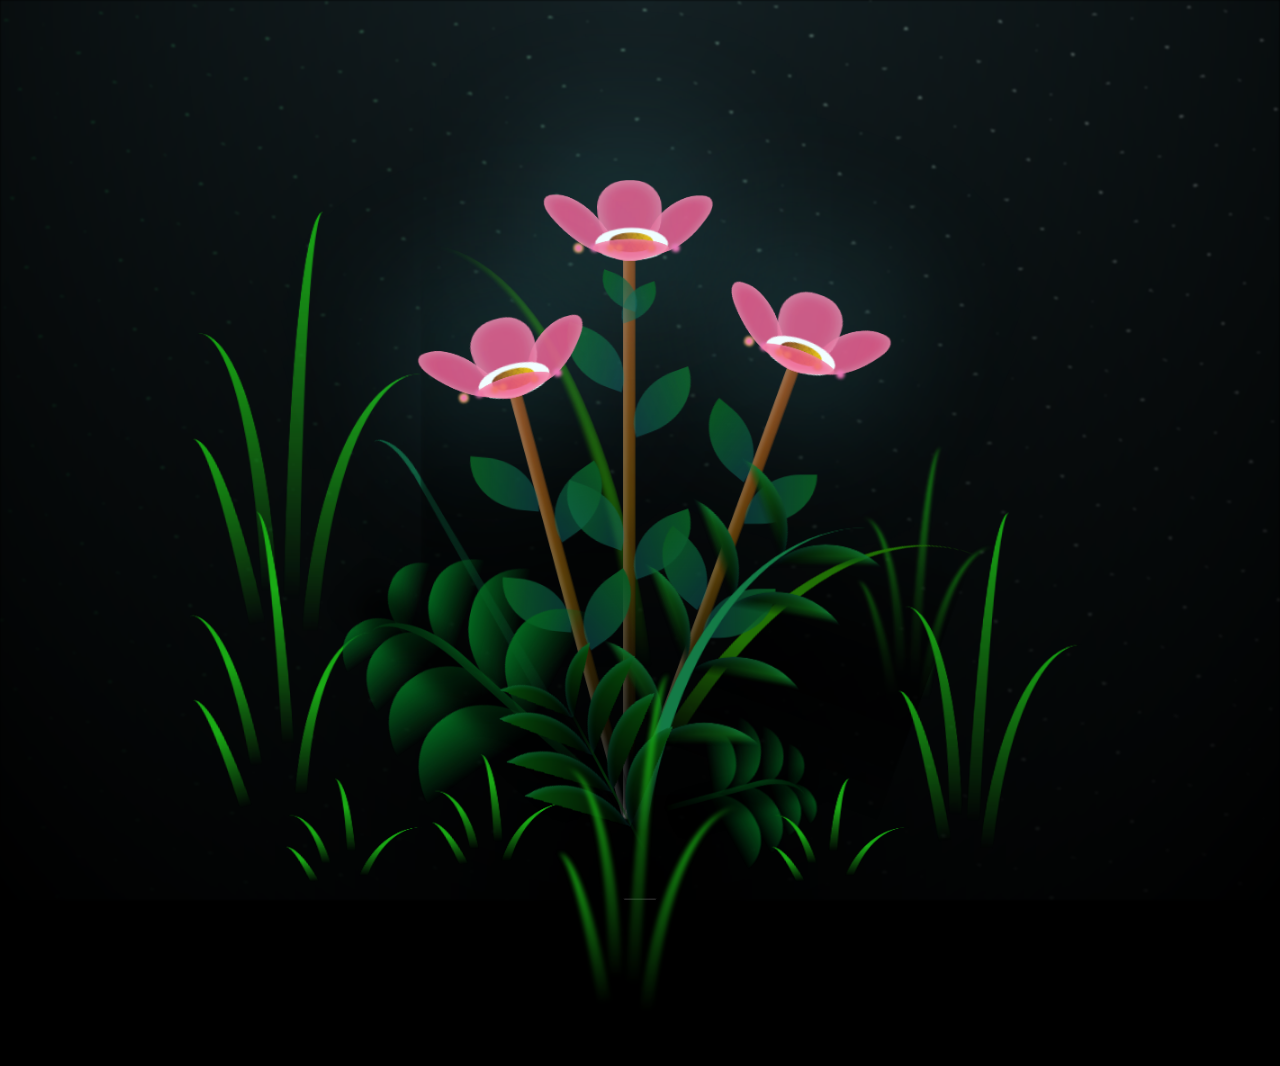
<file: index.html>
<!DOCTYPE html>
<html lang="en">
<head>
    <meta charset="UTF-8">
    <meta http-equiv="X-UA-Compatible" content="IE=edge">
    <meta name="viewport" content="width=device-width, initial-scale=1.0">
    <link rel="stylesheet" href="main.css">
    <link rel="icon" href="img/flowers.png" type="image/x-icon">
    <title>flowers</title>
</head>
<body class="container">
    <div class="night"></div>
    <div class="flowers">
      <div class="flower flower--1">
        <div class="flower__leafs flower__leafs--1">
          <div class="flower__leaf flower__leaf--1"></div>
          <div class="flower__leaf flower__leaf--2"></div>
          <div class="flower__leaf flower__leaf--3"></div>
          <div class="flower__leaf flower__leaf--4"></div>
          <div class="flower__white-circle"></div>
  
          <div class="flower__light flower__light--1"></div>
          <div class="flower__light flower__light--2"></div>
          <div class="flower__light flower__light--3"></div>
          <div class="flower__light flower__light--4"></div>
          <div class="flower__light flower__light--5"></div>
          <div class="flower__light flower__light--6"></div>
          <div class="flower__light flower__light--7"></div>
          <div class="flower__light flower__light--8"></div>
  
        </div>
        <div class="flower__line">
          <div class="flower__line__leaf flower__line__leaf--1"></div>
          <div class="flower__line__leaf flower__line__leaf--2"></div>
          <div class="flower__line__leaf flower__line__leaf--3"></div>
          <div class="flower__line__leaf flower__line__leaf--4"></div>
          <div class="flower__line__leaf flower__line__leaf--5"></div>
          <div class="flower__line__leaf flower__line__leaf--6"></div>
        </div>
      </div>
  
      <div class="flower flower--2">
        <div class="flower__leafs flower__leafs--2">
          <div class="flower__leaf flower__leaf--1"></div>
          <div class="flower__leaf flower__leaf--2"></div>
          <div class="flower__leaf flower__leaf--3"></div>
          <div class="flower__leaf flower__leaf--4"></div>
          <div class="flower__white-circle"></div>
  
          <div class="flower__light flower__light--1"></div>
          <div class="flower__light flower__light--2"></div>
          <div class="flower__light flower__light--3"></div>
          <div class="flower__light flower__light--4"></div>
          <div class="flower__light flower__light--5"></div>
          <div class="flower__light flower__light--6"></div>
          <div class="flower__light flower__light--7"></div>
          <div class="flower__light flower__light--8"></div>
  
        </div>
        <div class="flower__line">
          <div class="flower__line__leaf flower__line__leaf--1"></div>
          <div class="flower__line__leaf flower__line__leaf--2"></div>
          <div class="flower__line__leaf flower__line__leaf--3"></div>
          <div class="flower__line__leaf flower__line__leaf--4"></div>
        </div>
      </div>
  
      <div class="flower flower--3">
        <div class="flower__leafs flower__leafs--3">
          <div class="flower__leaf flower__leaf--1"></div>
          <div class="flower__leaf flower__leaf--2"></div>
          <div class="flower__leaf flower__leaf--3"></div>
          <div class="flower__leaf flower__leaf--4"></div>
          <div class="flower__white-circle"></div>
  
          <div class="flower__light flower__light--1"></div>
          <div class="flower__light flower__light--2"></div>
          <div class="flower__light flower__light--3"></div>
          <div class="flower__light flower__light--4"></div>
          <div class="flower__light flower__light--5"></div>
          <div class="flower__light flower__light--6"></div>
          <div class="flower__light flower__light--7"></div>
          <div class="flower__light flower__light--8"></div>
  
        </div>
        <div class="flower__line">
          <div class="flower__line__leaf flower__line__leaf--1"></div>
          <div class="flower__line__leaf flower__line__leaf--2"></div>
          <div class="flower__line__leaf flower__line__leaf--3"></div>
          <div class="flower__line__leaf flower__line__leaf--4"></div>
        </div>
      </div>
  
      <div class="grow-ans" style="--d:1.2s">
        <div class="flower__g-long">
          <div class="flower__g-long__top"></div>
          <div class="flower__g-long__bottom"></div>
        </div>
      </div>
  
      <div class="growing-grass">
        <div class="flower__grass flower__grass--1">
          <div class="flower__grass--top"></div>
          <div class="flower__grass--bottom"></div>
          <div class="flower__grass__leaf flower__grass__leaf--1"></div>
          <div class="flower__grass__leaf flower__grass__leaf--2"></div>
          <div class="flower__grass__leaf flower__grass__leaf--3"></div>
          <div class="flower__grass__leaf flower__grass__leaf--4"></div>
          <div class="flower__grass__leaf flower__grass__leaf--5"></div>
          <div class="flower__grass__leaf flower__grass__leaf--6"></div>
          <div class="flower__grass__leaf flower__grass__leaf--7"></div>
          <div class="flower__grass__leaf flower__grass__leaf--8"></div>
          <div class="flower__grass__overlay"></div>
        </div>
      </div>
  
      <div class="growing-grass">
        <div class="flower__grass flower__grass--2">
          <div class="flower__grass--top"></div>
          <div class="flower__grass--bottom"></div>
          <div class="flower__grass__leaf flower__grass__leaf--1"></div>
          <div class="flower__grass__leaf flower__grass__leaf--2"></div>
          <div class="flower__grass__leaf flower__grass__leaf--3"></div>
          <div class="flower__grass__leaf flower__grass__leaf--4"></div>
          <div class="flower__grass__leaf flower__grass__leaf--5"></div>
          <div class="flower__grass__leaf flower__grass__leaf--6"></div>
          <div class="flower__grass__leaf flower__grass__leaf--7"></div>
          <div class="flower__grass__leaf flower__grass__leaf--8"></div>
          <div class="flower__grass__overlay"></div>
        </div>
      </div>
  
      <div class="grow-ans" style="--d:2.4s">
        <div class="flower__g-right flower__g-right--1">
          <div class="leaf"></div>
        </div>
      </div>
  
      <div class="grow-ans" style="--d:2.8s">
        <div class="flower__g-right flower__g-right--2">
          <div class="leaf"></div>
        </div>
      </div>
  
      <div class="grow-ans" style="--d:2.8s">
        <div class="flower__g-front">
          <div class="flower__g-front__leaf-wrapper flower__g-front__leaf-wrapper--1">
            <div class="flower__g-front__leaf"></div>
          </div>
          <div class="flower__g-front__leaf-wrapper flower__g-front__leaf-wrapper--2">
            <div class="flower__g-front__leaf"></div>
          </div>
          <div class="flower__g-front__leaf-wrapper flower__g-front__leaf-wrapper--3">
            <div class="flower__g-front__leaf"></div>
          </div>
          <div class="flower__g-front__leaf-wrapper flower__g-front__leaf-wrapper--4">
            <div class="flower__g-front__leaf"></div>
          </div>
          <div class="flower__g-front__leaf-wrapper flower__g-front__leaf-wrapper--5">
            <div class="flower__g-front__leaf"></div>
          </div>
          <div class="flower__g-front__leaf-wrapper flower__g-front__leaf-wrapper--6">
            <div class="flower__g-front__leaf"></div>
          </div>
          <div class="flower__g-front__leaf-wrapper flower__g-front__leaf-wrapper--7">
            <div class="flower__g-front__leaf"></div>
          </div>
          <div class="flower__g-front__leaf-wrapper flower__g-front__leaf-wrapper--8">
            <div class="flower__g-front__leaf"></div>
          </div>
          <div class="flower__g-front__line"></div>
        </div>
      </div>
  
      <div class="grow-ans" style="--d:3.2s">
        <div class="flower__g-fr">
          <div class="leaf"></div>
          <div class="flower__g-fr__leaf flower__g-fr__leaf--1"></div>
          <div class="flower__g-fr__leaf flower__g-fr__leaf--2"></div>
          <div class="flower__g-fr__leaf flower__g-fr__leaf--3"></div>
          <div class="flower__g-fr__leaf flower__g-fr__leaf--4"></div>
          <div class="flower__g-fr__leaf flower__g-fr__leaf--5"></div>
          <div class="flower__g-fr__leaf flower__g-fr__leaf--6"></div>
          <div class="flower__g-fr__leaf flower__g-fr__leaf--7"></div>
          <div class="flower__g-fr__leaf flower__g-fr__leaf--8"></div>
        </div>
      </div>
  
      <div class="long-g long-g--0">
        <div class="grow-ans" style="--d:3s">
          <div class="leaf leaf--0"></div>
        </div>
        <div class="grow-ans" style="--d:2.2s">
          <div class="leaf leaf--1"></div>
        </div>
        <div class="grow-ans" style="--d:3.4s">
          <div class="leaf leaf--2"></div>
        </div>
        <div class="grow-ans" style="--d:3.6s">
          <div class="leaf leaf--3"></div>
        </div>
      </div>
  
      <div class="long-g long-g--1">
        <div class="grow-ans" style="--d:3.6s">
          <div class="leaf leaf--0"></div>
        </div>
        <div class="grow-ans" style="--d:3.8s">
          <div class="leaf leaf--1"></div>
        </div>
        <div class="grow-ans" style="--d:4s">
          <div class="leaf leaf--2"></div>
        </div>
        <div class="grow-ans" style="--d:4.2s">
          <div class="leaf leaf--3"></div>
        </div>
      </div>
  
      <div class="long-g long-g--2">
        <div class="grow-ans" style="--d:4s">
          <div class="leaf leaf--0"></div>
        </div>
        <div class="grow-ans" style="--d:4.2s">
          <div class="leaf leaf--1"></div>
        </div>
        <div class="grow-ans" style="--d:4.4s">
          <div class="leaf leaf--2"></div>
        </div>
        <div class="grow-ans" style="--d:4.6s">
          <div class="leaf leaf--3"></div>
        </div>
      </div>
  
      <div class="long-g long-g--3">
        <div class="grow-ans" style="--d:4s">
          <div class="leaf leaf--0"></div>
        </div>
        <div class="grow-ans" style="--d:4.2s">
          <div class="leaf leaf--1"></div>
        </div>
        <div class="grow-ans" style="--d:3s">
          <div class="leaf leaf--2"></div>
        </div>
        <div class="grow-ans" style="--d:3.6s">
          <div class="leaf leaf--3"></div>
        </div>
      </div>
  
      <div class="long-g long-g--4">
        <div class="grow-ans" style="--d:4s">
          <div class="leaf leaf--0"></div>
        </div>
        <div class="grow-ans" style="--d:4.2s">
          <div class="leaf leaf--1"></div>
        </div>
        <div class="grow-ans" style="--d:3s">
          <div class="leaf leaf--2"></div>
        </div>
        <div class="grow-ans" style="--d:3.6s">
          <div class="leaf leaf--3"></div>
        </div>
      </div>
  
      <div class="long-g long-g--5">
        <div class="grow-ans" style="--d:4s">
          <div class="leaf leaf--0"></div>
        </div>
        <div class="grow-ans" style="--d:4.2s">
          <div class="leaf leaf--1"></div>
        </div>
        <div class="grow-ans" style="--d:3s">
          <div class="leaf leaf--2"></div>
        </div>
        <div class="grow-ans" style="--d:3.6s">
          <div class="leaf leaf--3"></div>
        </div>
      </div>
  
      <div class="long-g long-g--6">
        <div class="grow-ans" style="--d:4.2s">
          <div class="leaf leaf--0"></div>
        </div>
        <div class="grow-ans" style="--d:4.4s">
          <div class="leaf leaf--1"></div>
        </div>
        <div class="grow-ans" style="--d:4.6s">
          <div class="leaf leaf--2"></div>
        </div>
        <div class="grow-ans" style="--d:4.8s">
          <div class="leaf leaf--3"></div>
        </div>
      </div>
  
      <div class="long-g long-g--7">
        <div class="grow-ans" style="--d:3s">
          <div class="leaf leaf--0"></div>
        </div>
        <div class="grow-ans" style="--d:3.2s">
          <div class="leaf leaf--1"></div>
        </div>
        <div class="grow-ans" style="--d:3.5s">
          <div class="leaf leaf--2"></div>
        </div>
        <div class="grow-ans" style="--d:3.6s">
          <div class="leaf leaf--3"></div>
        </div>
      </div>
    </div>

    
    <button id="audio-control">Mute</button>
    
    <script src="main.js"></script>
    
    <div id="birthday-message">Wishing you very Happiest Birthday Prachi!</div>
    

  </body>
</html>
</file>
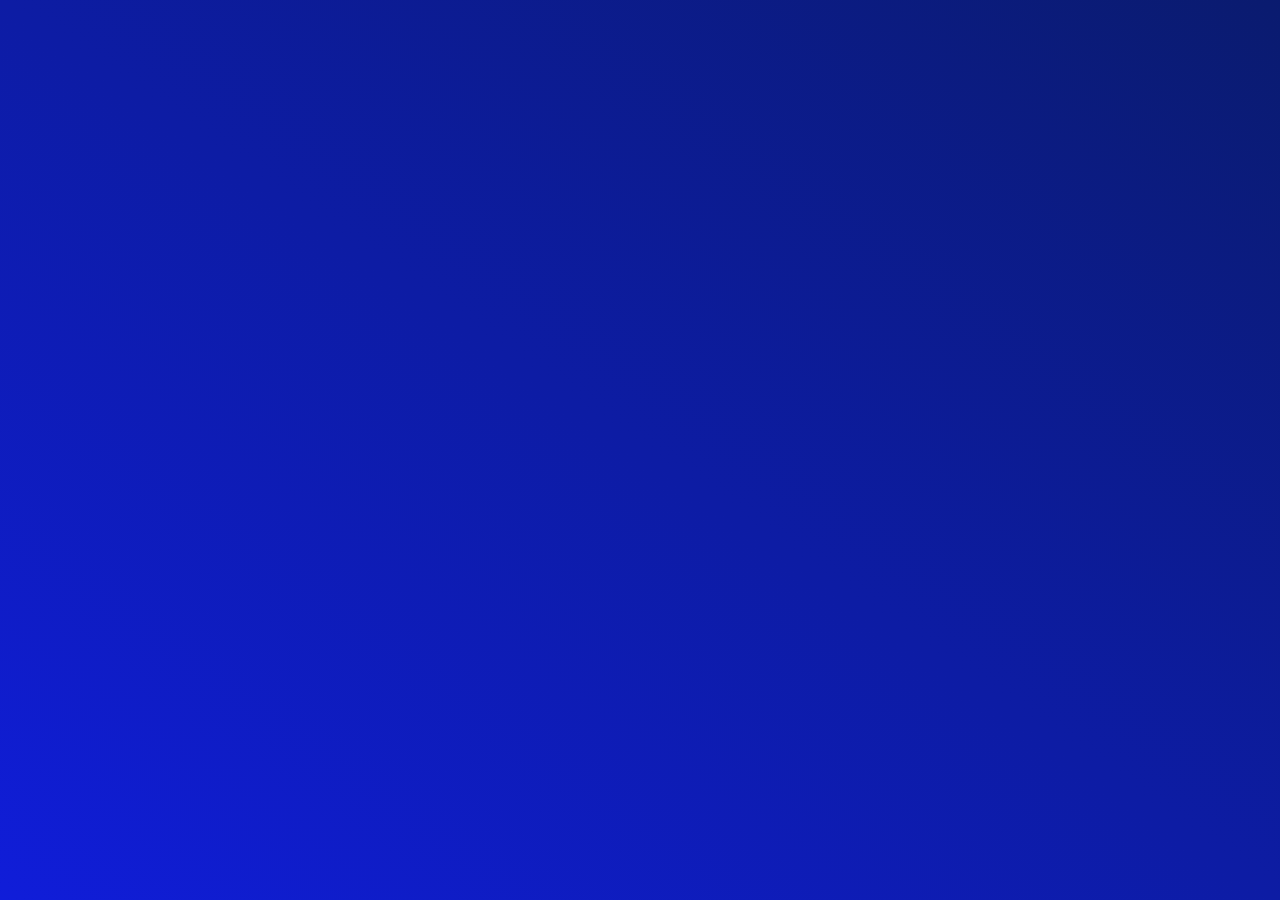
<file: main.html>
<!DOCTYPE html>
<html lang="en">
<head>
  <meta charset="UTF-8" />
  <meta name="viewport" content="width=device-width, initial-scale=1.0"/>
  <title>Happy Birthday!</title>
  <style>
    body {
      margin: 0;
      padding: 0;
      font-family: "Segoe UI", sans-serif;
      background: linear-gradient(to top right, #101dd9, #0a1b6f);
      overflow: hidden;
      display: flex;
      justify-content: center;
      align-items: center;
      height: 100vh;
      flex-direction: column;
    }

    .birthday-message {
      font-size: 3em;
      color: #1bcbd8;
      margin: 20px;
      text-align: center;
      opacity: 0;
      animation: fadeIn 2s ease-in-out forwards;
      transform: translateY(-20px);
    }

    .note {
      font-size: 1.3em;
      color: #ffffff;
      margin: 10px;
      text-align: center;
      max-width: 600px;
      opacity: 0;
      animation: fadeIn 2s ease-in-out forwards;
      animation-delay: 1s;
      transform: translateY(-20px);
    }

    .countdown {
      font-size: 2em;
      margin: 30px 0 50px 0;
      color: #3788de;
      opacity: 0;
      animation: fadeIn 1s ease-in-out forwards;
      animation-delay: 3s;
    }

    @keyframes fadeIn {
      to {
        opacity: 1;
        transform: translateY(0);
      }
    }

    .cake-container {
      position: relative;
      margin-top: 90px;
      margin-bottom: 30px;
      height: 250px;
      display: none;
    }

    .cake {
      width: 200px;
      height: 100px;
      background: #f8e1c8;
      border-radius: 10px 10px 0 0;
      position: relative;
      box-shadow: 0 5px 15px rgba(0,0,0,0.1);
    }

    .cake-bottom {
      width: 220px;
      height: 30px;
      background: #f5a6c9;
      border-radius: 0 0 10px 10px;
      position: relative;
      left: -10px;
      box-shadow: 0 5px 15px rgba(0,0,0,0.1);
    }

    .frosting {
      position: absolute;
      width: 100%;
      height: 20px;
      background: #fff;
      border-radius: 50%;
      top: -10px;
      box-shadow: 0 0 10px rgba(255,255,255,0.8);
    }

    .candle {
      width: 10px;
      height: 40px;
      background: linear-gradient(to right, #ff9a9e, #fad0c4);
      position: absolute;
      top: -50px;
      left: 50%;
      transform: translateX(-50%);
      border-radius: 5px;
      z-index: 10;
    }

    .flame {
      width: 15px;
      height: 30px;
      background: linear-gradient(to top, #ffef00, #ff9500);
      border-radius: 50% 50% 20% 20%;
      position: absolute;
      top: -30px;
      left: 50%;
      transform: translateX(-50%);
      box-shadow: 0 0 20px #ff9500;
      animation: flicker 0.5s infinite alternate;
    }

    @keyframes flicker {
      0% { transform: translateX(-50%) scale(1); opacity: 1; }
      100% { transform: translateX(-50%) scale(1.1, 0.9); opacity: 0.8; }
    }

    .knife {
      width: 120px;
      height: 15px;
      background: linear-gradient(to right, #d3d3d3, #f5f5f5);
      position: absolute;
      top: 30px;
      left: -140px;
      transform-origin: right center;
      transform: rotate(0deg);
      border-radius: 0 5px 5px 0;
      box-shadow: 2px 2px 5px rgba(0,0,0,0.2);
      display: none;
      z-index: 20;
    }

    .knife-handle {
      width: 40px;
      height: 25px;
      background: linear-gradient(to right, #8b4513, #a0522d);
      position: absolute;
      left: -40px;
      top: -5px;
      border-radius: 5px 0 0 5px;
    }

    @keyframes cut {
      0% {
        transform: rotate(0deg);
        left: -140px;
      }
      50% {
        transform: rotate(45deg);
        left: 50px;
        top: 50px;
      }
      100% {
        transform: rotate(90deg);
        left: 100px;
        top: 100px;
      }
    }

    .slice {
      width: 50px;
      height: 100px;
      background: #f8c8dc;
      position: absolute;
      left: 210px;
      top: 0;
      border-radius: 0 10px 10px 0;
      transform-origin: left center;
      transform: rotate(0deg);
      display: none;
      box-shadow: 5px 0 15px rgba(0,0,0,0.1);
    }

    .confetti {
      position: absolute;
      width: 15px;
      height: 15px;
      opacity: 0;
    }

    @keyframes confetti-fall {
      0% {
        transform: translateY(-100px) rotate(0deg);
        opacity: 1;
      }
      100% {
        transform: translateY(500px) rotate(360deg);
        opacity: 0;
      }
    }

    .next-button {
      position: fixed;
      bottom: 40px;
      right: 40px;
      width: 60px;
      height: 60px;
      background: rgba(27, 203, 216, 0.8);
      border-radius: 50%;
      display: flex;
      justify-content: center;
      align-items: center;
      cursor: pointer;
      opacity: 0;
      transform: translateX(20px);
      transition: all 0.3s ease;
      box-shadow: 0 4px 15px rgba(0,0,0,0.2);
      z-index: 100;
      display: none;
    }

    .next-button:hover {
      background: rgba(27, 203, 216, 1);
      transform: translateX(0) scale(1.1);
    }

    .next-button::after {
      content: "→";
      font-size: 30px;
      color: white;
      font-weight: bold;
    }

    .show-next-button {
      display: flex;
      animation: fadeInRight 0.5s ease-out forwards;
    }

    @keyframes fadeInRight {
      to {
        opacity: 1;
        transform: translateX(0);
      }
    }
  </style>
</head>
<body>

  <div class="birthday-message">🎉 Happy Birthday, Beautiful! 🎂</div>
  <div class="note">Wishing you a day filled with love, laughter, and endless joy. You deserve all the wonderful things in the world. 💖</div>
  <div class="countdown" id="countdown"></div>

  <div class="cake-container" id="cake-container">
    <div class="knife" id="knife">
      <div class="knife-handle"></div>
    </div>
    <div class="cake">
      <div class="frosting"></div>
      <div class="candle">
        <div class="flame"></div>
      </div>
    </div>
    <div class="cake-bottom"></div>
    <div class="slice" id="slice"></div>
  </div>

  <div class="next-button" id="nextButton"></div>

  <script>
    // Wait for messages to animate in
    setTimeout(() => {
      const countdownEl = document.getElementById("countdown");
      const cakeContainer = document.getElementById("cake-container");
      const knife = document.getElementById("knife");
      const slice = document.getElementById("slice");
      const nextButton = document.getElementById("nextButton");
      
      let countdown = 5;
      countdownEl.innerText = "Cutting the cake in: " + countdown;
      
      const interval = setInterval(() => {
        countdown--;
        countdownEl.innerText = "Cutting the cake in: " + countdown;
        if (countdown <= 0) {
          clearInterval(interval);
          countdownEl.style.display = "none";
          cakeContainer.style.display = "block";
          
          setTimeout(() => {
            knife.style.display = "block";
            knife.style.animation = "cut 2s forwards";
            
            setTimeout(() => {
              slice.style.display = "block";
              slice.style.animation = "sliceFall 1s forwards";
              createConfetti();
              
              // Show next button after all animations
              setTimeout(() => {
                nextButton.classList.add("show-next-button");
              }, 2000);
            }, 2000);
          }, 500);
        }
      }, 1000);
    }, 3000); // Start countdown after messages are visible

    function createConfetti() {
      const colors = ['#e91e63', '#ffeb3b', '#4caf50', '#2196f3', '#9c27b0'];
      const container = document.body;
      
      for (let i = 0; i < 100; i++) {
        const confetti = document.createElement('div');
        confetti.className = 'confetti';
        confetti.style.background = colors[Math.floor(Math.random() * colors.length)];
        confetti.style.left = Math.random() * 100 + 'vw';
        confetti.style.borderRadius = Math.random() > 0.5 ? '50%' : '0';
        confetti.style.width = Math.random() * 10 + 5 + 'px';
        confetti.style.height = Math.random() * 10 + 5 + 'px';
        confetti.style.animation = `confetti-fall ${Math.random() * 3 + 2}s linear forwards`;
        confetti.style.animationDelay = Math.random() * 2 + 's';
        container.appendChild(confetti);
      }
    }

    // Add click handler for next button
    document.getElementById("nextButton").addEventListener("click", function() {
      alert("Ready for the surprise Prachi! 🎉");
      // You would replace this with actual navigation code
         window.location.href = "note.html";
    });
  </script>
</body>
</html>
</file>
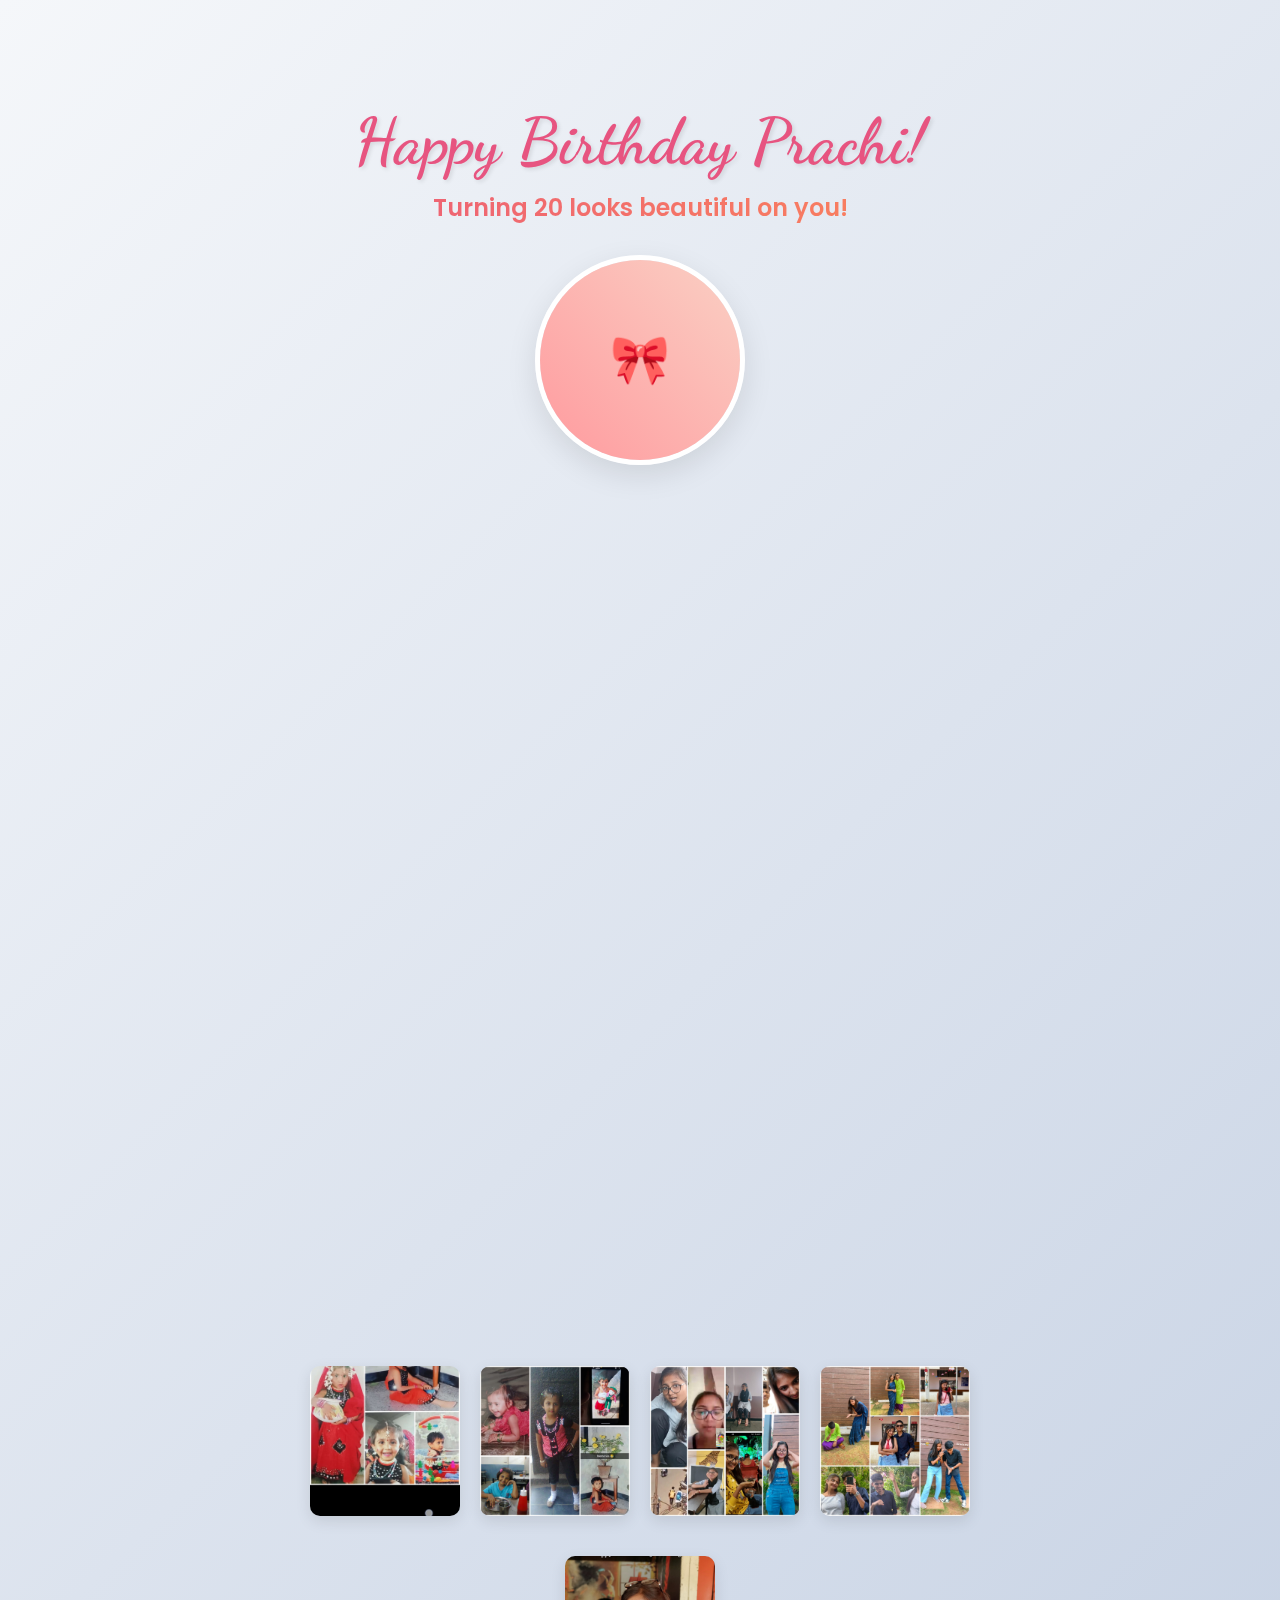
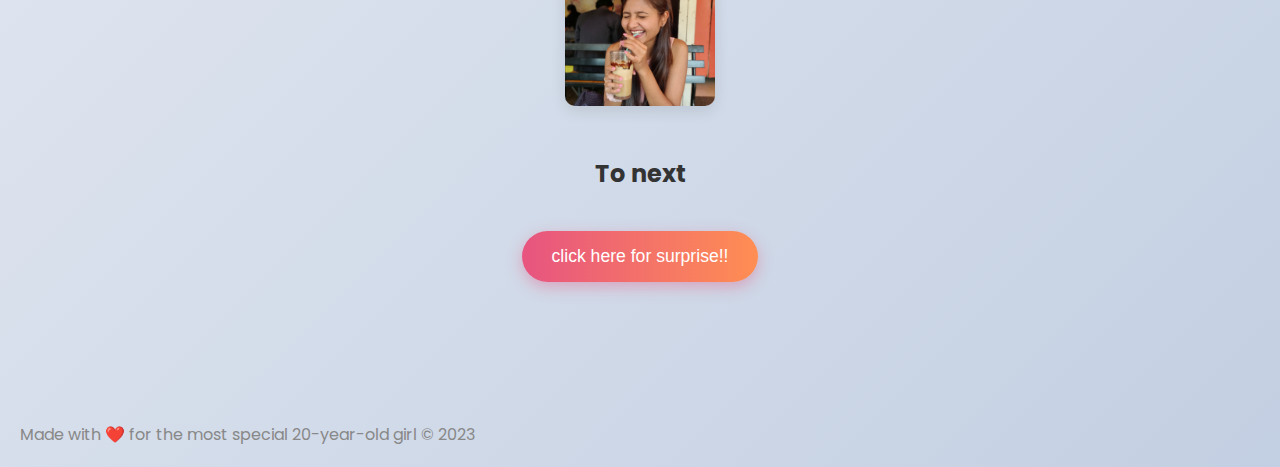
<file: note.html>
<!DOCTYPE html>
<html lang="en">
<head>
  <meta charset="UTF-8">
  <meta name="viewport" content="width=device-width, initial-scale=1.0">
  <title>Happy 20th Birthday Prachi!</title>
  <style>
    @import url('https://fonts.googleapis.com/css2?family=Dancing+Script:wght@700&family=Poppins:wght@300;400;600&display=swap');
    
    body {
      margin: 0;
      padding: 0;
      font-family: 'Poppins', sans-serif;
      background: linear-gradient(135deg, #f5f7fa 0%, #c3cfe2 100%);
      color: #333;
      overflow-x: hidden;
      min-height: 100vh;
    }
    
    .container {
      max-width: 1000px;
      margin: 0 auto;
      padding: 20px;
      text-align: center;
    }
    
    header {
      padding: 40px 0;
      position: relative;
    }
    
    h1 {
      font-family: 'Dancing Script', cursive;
      font-size: 4rem;
      color: #e75480;
      margin-bottom: 10px;
      text-shadow: 2px 2px 4px rgba(0,0,0,0.1);
      animation: float 3s ease-in-out infinite;
    }
    
    .age {
      font-size: 1.5rem;
      background: linear-gradient(to right, #e75480, #ff8e53);
      -webkit-background-clip: text;
      background-clip: text;
      color: transparent;
      font-weight: 600;
      margin-bottom: 30px;
    }
    
    .photo-frame {
      width: 200px;
      height: 200px;
      border-radius: 50%;
      margin: 0 auto 30px;
      border: 5px solid white;
      box-shadow: 0 10px 30px rgba(0,0,0,0.1);
      overflow: hidden;
      position: relative;
      animation: pulse 2s infinite;
    }
    
    .photo-placeholder {
      width: 100%;
      height: 100%;
      background: linear-gradient(45deg, #ff9a9e, #fad0c4);
      display: flex;
      align-items: center;
      justify-content: center;
      color: white;
      font-size: 3rem;
    }
    
    .note-container {
      background: white;
      border-radius: 20px;
      padding: 30px;
      margin: 40px auto;
      max-width: 600px;
      box-shadow: 0 10px 30px rgba(0,0,0,0.1);
      position: relative;
      transform: scale(0.95);
      opacity: 0;
      animation: fadeInUp 1s forwards 0.5s;
    }
    
    .note-container::before {
      content: "";
      position: absolute;
      top: -10px;
      left: 50%;
      transform: translateX(-50%);
      width: 0;
      height: 0;
      border-left: 20px solid transparent;
      border-right: 20px solid transparent;
      border-bottom: 20px solid white;
    }
    
    .note {
      font-size: 1.1rem;
      line-height: 1.8;
      text-align: left;
      position: relative;
    }
    
    .note::first-letter {
      font-size: 2.5rem;
      float: left;
      line-height: 1;
      margin-right: 10px;
      color: #e75480;
      font-family: 'Dancing Script', cursive;
    }
    
    .signature {
      font-family: 'Dancing Script', cursive;
      font-size: 2rem;
      color: #e75480;
      margin-top: 20px;
      text-align: right;
    }
    
    .gallery {
      display: flex;
      flex-wrap: wrap;
      justify-content: center;
      gap: 20px;
      margin: 40px 0;
    }
    
    .gallery-item {
      width: 150px;
      height: 150px;
      border-radius: 10px;
      overflow: hidden;
      box-shadow: 0 5px 15px rgba(0,0,0,0.1);
      transition: transform 0.3s, box-shadow 0.3s;
      cursor: pointer;
    }
    
    .gallery-item img {
      width: 100%;
      height: 100%;
      object-fit: cover;
      transition: transform 0.5s ease;
    }
    
    .gallery-item:hover {
      transform: translateY(-10px);
      box-shadow: 0 15px 30px rgba(0,0,0,0.2);
    }
    
    .gallery-item:hover img {
      transform: scale(1.1);
    }
    
    .wishes {
      margin: 50px 0;
    }
    
    .wish-btn {
      background: linear-gradient(to right, #e75480, #ff8e53);
      color: white;
      border: none;
      padding: 15px 30px;
      border-radius: 50px;
      font-size: 1.1rem;
      cursor: pointer;
      transition: transform 0.3s, box-shadow 0.3s;
      box-shadow: 0 5px 15px rgba(231, 84, 128, 0.4);
      margin-top: 20px;
    }
    
    .wish-btn:hover {
      transform: translateY(-3px);
      box-shadow: 0 8px 20px rgba(231, 84, 128, 0.6);
    }
    
    footer {
      margin-top: 50px;
      padding: 20px;
      color: #888;
    }
    
    @keyframes float {
      0% { transform: translateY(0px); }
      50% { transform: translateY(-10px); }
      100% { transform: translateY(0px); }
    }
    
    @keyframes pulse {
      0% { transform: scale(1); }
      50% { transform: scale(1.05); }
      100% { transform: scale(1); }
    }
    
    @keyframes fadeInUp {
      to {
        opacity: 1;
        transform: scale(1);
      }
    }
    
    .confetti {
      position: fixed;
      width: 10px;
      height: 10px;
      background-color: #f00;
      opacity: 0;
      z-index: 999;
    }
    
    /* Modal styles */
    .modal {
      display: none;
      position: fixed;
      z-index: 1000;
      left: 0;
      top: 0;
      width: 100%;
      height: 100%;
      background-color: rgba(0,0,0,0.9);
      overflow: auto;
    }
    
    .modal-content {
      display: flex;
      justify-content: center;
      align-items: center;
      height: 100%;
      padding: 20px;
      box-sizing: border-box;
      position: relative;
    }
    
    .modal-img {
      max-width: 90%;
      max-height: 90%;
      object-fit: contain;
      animation: zoomIn 0.3s ease;
    }
    
    .close {
      position: absolute;
      top: 30px;
      right: 30px;
      color: white;
      font-size: 40px;
      font-weight: bold;
      cursor: pointer;
      transition: transform 0.3s;
      z-index: 1001;
    }
    
    .close:hover {
      transform: rotate(90deg);
      color: #e75480;
    }
    
    @keyframes zoomIn {
      from {transform: scale(0.5); opacity: 0;}
      to {transform: scale(1); opacity: 1;}
    }
    
    /* Responsive adjustments */
    @media (max-width: 768px) {
      h1 {
        font-size: 3rem;
      }
      
      .note-container {
        padding: 20px;
      }
      
      .gallery-item {
        width: 120px;
        height: 120px;
      }
      
      .close {
        top: 15px;
        right: 15px;
        font-size: 30px;
      }
    }
  </style>
</head>
<body>
  <div class="container">
    <header>
      <h1>Happy Birthday Prachi!</h1>
      <div class="age">Turning 20 looks beautiful on you!</div>
      
      <div class="photo-frame">
        <div class="photo-placeholder">🎀</div>
      </div>
    </header>
    
    <div class="note-container">
      <div class="note">
        My dearest Prachi,<br><br>
        
        As you turn this beautiful age of 20, I want you to know how incredibly special you are. Two decades of your radiant presence in this world have made it a brighter, more joyful place. You've grown into such an amazing woman - kind, intelligent, and full of dreams that I know you'll make come true.<br><br>
        
        At 20, you stand at the threshold of so many wonderful possibilities. This is your year to shine, to explore, and to fall in love with life even more. Remember that you're capable of anything you set your heart to, and that you have people who believe in you more than you can imagine.<br><br>
        
        May this year bring you adventures that excite you, lessons that strengthen you, and moments that take your breath away. Keep that beautiful smile that lights up every room, and never stop being your wonderful, authentic self.<br><br>
        
        With all my love as always,
      </div>
      <div class="signature">Vedant Kalkundri</div>
    </div>
    
    <div class="gallery">
      <div class="gallery-item">
        <img src="p2.jpeg" alt="Happy moment with birthday girl">
      </div>
      <div class="gallery-item">
        <img src="p1.jpeg" alt="Celebration photo">
      </div>
      <div class="gallery-item">
        <img src="p3.jpeg" alt="Fun memory">
      </div>
      <div class="gallery-item">
        <img src="p4.jpeg" alt="Special occasion">
      </div>
    </div>

    <div class="gallery">
        <div class="gallery-item">
          <img src="p5.jpeg" alt="Happy moment with birthday girl">
        </div>
    </div>
    
    <div class="wishes">
      <h2>To next </h2>
      <a href="index.html"><button class="wish-btn" id="wishBtn">click here for surprise!!</button></a>
    </div>
  </div>
  
  <footer>
    Made with ❤️ for the most special 20-year-old girl &copy; 2023
  </footer>
  
  <!-- The Modal -->
  <div id="imageModal" class="modal">
    <span class="close">&times;</span>
    <div class="modal-content">
      <img id="expandedImg" class="modal-img">
    </div>
  </div>
  
  <script>
    // Confetti effect
    function createConfetti() {
      const colors = ['#e75480', '#ff8e53', '#ffcc70', '#c3aed6', '#8675a9'];
      
      for (let i = 0; i < 100; i++) {
        const confetti = document.createElement('div');
        confetti.className = 'confetti';
        confetti.style.left = Math.random() * 100 + 'vw';
        confetti.style.backgroundColor = colors[Math.floor(Math.random() * colors.length)];
        confetti.style.opacity = Math.random();
        confetti.style.width = Math.random() * 10 + 5 + 'px';
        confetti.style.height = Math.random() * 10 + 5 + 'px';
        confetti.style.animation = `fall ${Math.random() * 3 + 2}s linear forwards`;
        
        document.body.appendChild(confetti);
        
        // Animation
        const keyframes = `
          @keyframes fall {
            to {
              transform: translateY(100vh) rotate(${Math.random() * 360}deg);
              opacity: 0;
            }
          }
        `;
        
        const style = document.createElement('style');
        style.innerHTML = keyframes;
        document.head.appendChild(style);
      }
      
      setTimeout(() => {
        const confettiElements = document.querySelectorAll('.confetti');
        confettiElements.forEach(el => el.remove());
      }, 3000);
    }
    
    // Wish button click
    document.getElementById('wishBtn').addEventListener('click', function() {
      createConfetti();
      alert("Ready for the surprise Prachi! 🎉");
    });
    
    // Image modal functionality
    const modal = document.getElementById("imageModal");
    const modalImg = document.getElementById("expandedImg");
    const closeBtn = document.getElementsByClassName("close")[0];
    const galleryImages = document.querySelectorAll('.gallery-item img');
    
    // Add click event to each gallery image
    galleryImages.forEach(img => {
      img.addEventListener('click', function() {
        modal.style.display = "block";
        modalImg.src = this.src;
        modalImg.alt = this.alt;
      });
    });
    
    // Close modal when X is clicked
    closeBtn.addEventListener('click', function() {
      modal.style.display = "none";
    });
    
    // Close modal when clicking outside image
    modal.addEventListener('click', function(e) {
      if (e.target === modal) {
        modal.style.display = "none";
      }
    });
    
    // Close modal with ESC key
    document.addEventListener('keydown', function(e) {
      if (e.key === "Escape" && modal.style.display === "block") {
        modal.style.display = "none";
      }
    });
  </script>
</body>
</html>
</file>
<file: main.css>
*,
*::after,
*::before {
  padding: 0;
  margin: 0;
  box-sizing: border-box;
}

:root {
  --dark-color: #000;
}

body {
  display: flex;
  align-items: flex-end;
  justify-content: center;
  min-height: 100vh;
  background-color: var(--dark-color);
  overflow: hidden;
  perspective: 1000px;
}

.night {
  position: fixed;
  left: 50%;
  top: 0;
  transform: translateX(-50%);
  width: 100%;
  height: 100%;
  filter: blur(0.1vmin);
  background-image: radial-gradient(ellipse at top, transparent 0%, var(--dark-color)), radial-gradient(ellipse at bottom, var(--dark-color), rgba(145, 233, 255, 0.2)), repeating-linear-gradient(220deg, rgb(0, 0, 0) 0px, rgb(0, 0, 0) 19px, transparent 19px, transparent 22px), repeating-linear-gradient(189deg, rgb(0, 0, 0) 0px, rgb(0, 0, 0) 19px, transparent 19px, transparent 22px), repeating-linear-gradient(148deg, rgb(0, 0, 0) 0px, rgb(0, 0, 0) 19px, transparent 19px, transparent 22px), linear-gradient(90deg, rgb(7, 107, 42), rgb(240, 240, 240));
}

.flowers {
  position: relative;
  transform: scale(0.9);
}

.flower {
  position: absolute;
  bottom: 10vmin;
  transform-origin: bottom center;
  z-index: 10;
  --fl-speed: 0.3s;
}
.flower--1 {
  -webkit-animation: moving-flower-1 4s linear infinite;
          animation: moving-flower-1 4s linear infinite;
}
.flower--1 .flower__line {
  height: 70vmin;
  -webkit-animation-delay: 0.3s;
          animation-delay: 0.3s;
}
.flower--1 .flower__line__leaf--1 {
  -webkit-animation: blooming-leaf-right var(--fl-speed) 1.6s backwards;
          animation: blooming-leaf-right var(--fl-speed) 1.6s backwards;
}
.flower--1 .flower__line__leaf--2 {
  -webkit-animation: blooming-leaf-right var(--fl-speed) 1.4s backwards;
          animation: blooming-leaf-right var(--fl-speed) 1.4s backwards;
}
.flower--1 .flower__line__leaf--3 {
  -webkit-animation: blooming-leaf-left var(--fl-speed) 1.2s backwards;
          animation: blooming-leaf-left var(--fl-speed) 1.2s backwards;
}
.flower--1 .flower__line__leaf--4 {
  -webkit-animation: blooming-leaf-left var(--fl-speed) 1s backwards;
          animation: blooming-leaf-left var(--fl-speed) 1s backwards;
}
.flower--1 .flower__line__leaf--5 {
  -webkit-animation: blooming-leaf-right var(--fl-speed) 1.8s backwards;
          animation: blooming-leaf-right var(--fl-speed) 1.8s backwards;
}
.flower--1 .flower__line__leaf--6 {
  -webkit-animation: blooming-leaf-left var(--fl-speed) 2s backwards;
          animation: blooming-leaf-left var(--fl-speed) 2s backwards;
}
.flower--2 {
  left: 50%;
  transform: rotate(20deg);
  -webkit-animation: moving-flower-2 4s linear infinite;
          animation: moving-flower-2 4s linear infinite;
}
.flower--2 .flower__line {
  height: 60vmin;
  -webkit-animation-delay: 0.6s;
          animation-delay: 0.6s;
}
.flower--2 .flower__line__leaf--1 {
  -webkit-animation: blooming-leaf-right var(--fl-speed) 1.9s backwards;
          animation: blooming-leaf-right var(--fl-speed) 1.9s backwards;
}
.flower--2 .flower__line__leaf--2 {
  -webkit-animation: blooming-leaf-right var(--fl-speed) 1.7s backwards;
          animation: blooming-leaf-right var(--fl-speed) 1.7s backwards;
}
.flower--2 .flower__line__leaf--3 {
  -webkit-animation: blooming-leaf-left var(--fl-speed) 1.5s backwards;
          animation: blooming-leaf-left var(--fl-speed) 1.5s backwards;
}
.flower--2 .flower__line__leaf--4 {
  -webkit-animation: blooming-leaf-left var(--fl-speed) 1.3s backwards;
          animation: blooming-leaf-left var(--fl-speed) 1.3s backwards;
}
.flower--3 {
  left: 50%;
  transform: rotate(-15deg);
  -webkit-animation: moving-flower-3 4s linear infinite;
          animation: moving-flower-3 4s linear infinite;
}
.flower--3 .flower__line {
  -webkit-animation-delay: 0.9s;
          animation-delay: 0.9s;
}
.flower--3 .flower__line__leaf--1 {
  -webkit-animation: blooming-leaf-right var(--fl-speed) 2.5s backwards;
          animation: blooming-leaf-right var(--fl-speed) 2.5s backwards;
}
.flower--3 .flower__line__leaf--2 {
  -webkit-animation: blooming-leaf-right var(--fl-speed) 2.3s backwards;
          animation: blooming-leaf-right var(--fl-speed) 2.3s backwards;
}
.flower--3 .flower__line__leaf--3 {
  -webkit-animation: blooming-leaf-left var(--fl-speed) 2.1s backwards;
          animation: blooming-leaf-left var(--fl-speed) 2.1s backwards;
}
.flower--3 .flower__line__leaf--4 {
  -webkit-animation: blooming-leaf-left var(--fl-speed) 1.9s backwards;
          animation: blooming-leaf-left var(--fl-speed) 1.9s backwards;
}
.flower__leafs {
  position: relative;
  -webkit-animation: blooming-flower 2s backwards;
          animation: blooming-flower 2s backwards;
}
.flower__leafs--1 {
  -webkit-animation-delay: 1.1s;
          animation-delay: 1.1s;
}
.flower__leafs--2 {
  -webkit-animation-delay: 1.4s;
          animation-delay: 1.4s;
}
.flower__leafs--3 {
  -webkit-animation-delay: 1.7s;
          animation-delay: 1.7s;
}
.flower__leafs::after {
  content: "";
  position: absolute;
  left: 0;
  top: 0;
  transform: translate(-50%, -100%);
  width: 8vmin;
  height: 8vmin;
  background-color: #6bf0ff;
  filter: blur(10vmin);
}
.flower__leaf {
  position: absolute;
  bottom: 0;
  left: 50%;
  width: 8vmin;
  height: 11vmin;
  border-radius: 51% 49% 47% 53%/44% 45% 55% 69%;
  background-color: #f672b0;
  background-image: linear-gradient(to top, #ee5286, #ee5286);
  transform-origin: bottom center;
  opacity: 0.9;
  box-shadow: inset 0 0 2vmin rgba(255, 255, 255, 0.5);
}
.flower__leaf--1 {
  transform: translate(-10%, 1%) rotateY(40deg) rotateX(-50deg);
}
.flower__leaf--2 {
  transform: translate(-50%, -4%) rotateX(40deg);
}
.flower__leaf--3 {
  transform: translate(-90%, 0%) rotateY(45deg) rotateX(50deg);
}
.flower__leaf--4 {
  width: 8vmin;
  height: 8vmin;
  transform-origin: bottom left;
  border-radius: 4vmin 10vmin 4vmin 4vmin;
  transform: translate(0%, 18%) rotateX(70deg) rotate(-43deg);
  background-image: linear-gradient(to top, #ee5286, #ee5286);
  z-index: 1;
  opacity: 0.8;
}
.flower__white-circle {
  position: absolute;
  left: -3.5vmin;
  top: -3vmin;
  width: 9vmin;
  height: 4vmin;
  border-radius: 50%;
  background-color: #fff;
}
.flower__white-circle::after {
  content: "";
  position: absolute;
  left: 50%;
  top: 45%;
  transform: translate(-50%, -50%);
  width: 60%;
  height: 60%;
  border-radius: inherit;
  background-image: repeating-linear-gradient(135deg, rgba(0, 0, 0, 0.03) 0px, rgba(0, 0, 0, 0.03) 1px, transparent 1px, transparent 12px), repeating-linear-gradient(45deg, rgba(0, 0, 0, 0.03) 0px, rgba(0, 0, 0, 0.03) 1px, transparent 1px, transparent 12px), repeating-linear-gradient(67.5deg, rgba(0, 0, 0, 0.03) 0px, rgba(0, 0, 0, 0.03) 1px, transparent 1px, transparent 12px), repeating-linear-gradient(135deg, rgba(0, 0, 0, 0.03) 0px, rgba(0, 0, 0, 0.03) 1px, transparent 1px, transparent 12px), repeating-linear-gradient(45deg, rgba(0, 0, 0, 0.03) 0px, rgba(0, 0, 0, 0.03) 1px, transparent 1px, transparent 12px), repeating-linear-gradient(112.5deg, rgba(0, 0, 0, 0.03) 0px, rgba(0, 0, 0, 0.03) 1px, transparent 1px, transparent 12px), repeating-linear-gradient(112.5deg, rgba(0, 0, 0, 0.03) 0px, rgba(0, 0, 0, 0.03) 1px, transparent 1px, transparent 12px), repeating-linear-gradient(45deg, rgba(0, 0, 0, 0.03) 0px, rgba(0, 0, 0, 0.03) 1px, transparent 1px, transparent 12px), repeating-linear-gradient(22.5deg, rgba(0, 0, 0, 0.03) 0px, rgba(0, 0, 0, 0.03) 1px, transparent 1px, transparent 12px), repeating-linear-gradient(45deg, rgba(0, 0, 0, 0.03) 0px, rgba(0, 0, 0, 0.03) 1px, transparent 1px, transparent 12px), repeating-linear-gradient(22.5deg, rgba(0, 0, 0, 0.03) 0px, rgba(0, 0, 0, 0.03) 1px, transparent 1px, transparent 12px), repeating-linear-gradient(135deg, rgba(0, 0, 0, 0.03) 0px, rgba(0, 0, 0, 0.03) 1px, transparent 1px, transparent 12px), repeating-linear-gradient(157.5deg, rgba(0, 0, 0, 0.03) 0px, rgba(0, 0, 0, 0.03) 1px, transparent 1px, transparent 12px), repeating-linear-gradient(67.5deg, rgba(0, 0, 0, 0.03) 0px, rgba(0, 0, 0, 0.03) 1px, transparent 1px, transparent 12px), repeating-linear-gradient(67.5deg, rgba(0, 0, 0, 0.03) 0px, rgba(0, 0, 0, 0.03) 1px, transparent 1px, transparent 12px), linear-gradient(90deg, rgb(127, 47, 21), rgb(255, 206, 0));
}
.flower__line {
  height: 55vmin;
  width: 1.5vmin;
  background-image: linear-gradient(to left, rgba(0, 0, 0, 0.2), transparent, rgba(255, 255, 255, 0.2)), linear-gradient(to top, transparent 10%, #583e08, #944415);
  box-shadow: inset 0 0 2px rgba(0, 0, 0, 0.5);
  -webkit-animation: grow-flower-tree 4s backwards;
          animation: grow-flower-tree 4s backwards;
}
.flower__line__leaf {
  --w: 7vmin;
  --h: calc(var(--w) + 2vmin);
  position: absolute;
  top: 20%;
  left: 90%;
  width: var(--w);
  height: var(--h);
  border-top-right-radius: var(--h);
  border-bottom-left-radius: var(--h);
  background-image: linear-gradient(to top, rgba(20, 117, 122, 0.4), #095721);
}
.flower__line__leaf--1 {
  transform: rotate(70deg) rotateY(30deg);
}
.flower__line__leaf--2 {
  top: 45%;
  transform: rotate(70deg) rotateY(30deg);
}
.flower__line__leaf--3, .flower__line__leaf--4, .flower__line__leaf--6 {
  border-top-right-radius: 0;
  border-bottom-left-radius: 0;
  border-top-left-radius: var(--h);
  border-bottom-right-radius: var(--h);
  left: -460%;
  top: 12%;
  transform: rotate(-70deg) rotateY(30deg);
}
.flower__line__leaf--4 {
  top: 40%;
}
.flower__line__leaf--5 {
  top: 0;
  transform-origin: left;
  transform: rotate(70deg) rotateY(30deg) scale(0.6);
}
.flower__line__leaf--6 {
  top: -2%;
  left: -450%;
  transform-origin: right;
  transform: rotate(-70deg) rotateY(30deg) scale(0.6);
}
.flower__light {
  position: absolute;
  bottom: 0vmin;
  width: 1vmin;
  height: 1vmin;
  background-color: rgb(255, 251, 0);
  border-radius: 50%;
  filter: blur(0.2vmin);
  -webkit-animation: light-ans 4s linear infinite backwards;
          animation: light-ans 4s linear infinite backwards;
}
.flower__light:nth-child(odd) {
  background-color: #f76baf;
}
.flower__light--1 {
  left: -2vmin;
  -webkit-animation-delay: 1s;
          animation-delay: 1s;
}
.flower__light--2 {
  left: 3vmin;
  -webkit-animation-delay: 0.5s;
          animation-delay: 0.5s;
}
.flower__light--3 {
  left: -6vmin;
  -webkit-animation-delay: 0.3s;
          animation-delay: 0.3s;
}
.flower__light--4 {
  left: 6vmin;
  -webkit-animation-delay: 0.9s;
          animation-delay: 0.9s;
}
.flower__light--5 {
  left: -1vmin;
  -webkit-animation-delay: 1.5s;
          animation-delay: 1.5s;
}
.flower__light--6 {
  left: -4vmin;
  -webkit-animation-delay: 3s;
          animation-delay: 3s;
}
.flower__light--7 {
  left: 3vmin;
  -webkit-animation-delay: 2s;
          animation-delay: 2s;
}
.flower__light--8 {
  left: -6vmin;
  -webkit-animation-delay: 3.5s;
          animation-delay: 3.5s;
}
.flower__grass {
  --c: #04661f;
  --line-w: 1.5vmin;
  position: absolute;
  bottom: 12vmin;
  left: -7vmin;
  display: flex;
  flex-direction: column;
  align-items: flex-end;
  z-index: 20;
  transform-origin: bottom center;
  transform: rotate(-48deg) rotateY(40deg);
}
.flower__grass--1 {
  -webkit-animation: moving-grass 2s linear infinite;
          animation: moving-grass 2s linear infinite;
}
.flower__grass--2 {
  left: 2vmin;
  bottom: 10vmin;
  transform: scale(0.5) rotate(75deg) rotateX(10deg) rotateY(-200deg);
  opacity: 0.8;
  z-index: 0;
  -webkit-animation: moving-grass--2 1.5s linear infinite;
          animation: moving-grass--2 1.5s linear infinite;
}
.flower__grass--top {
  width: 7vmin;
  height: 10vmin;
  border-top-right-radius: 100%;
  border-right: var(--line-w) solid var(--c);
  transform-origin: bottom center;
  transform: rotate(-2deg);
}
.flower__grass--bottom {
  margin-top: -2px;
  width: var(--line-w);
  height: 25vmin;
  background-image: linear-gradient(to top, transparent, var(--c));
}
.flower__grass__leaf {
  --size: 10vmin;
  position: absolute;
  width: calc(var(--size) * 2.1);
  height: var(--size);
  border-top-left-radius: var(--size);
  border-top-right-radius: var(--size);
  background-image: linear-gradient(to top, transparent, transparent 30%, var(--c));
  z-index: 100;
}
.flower__grass__leaf--1 {
  top: -6%;
  left: 30%;
  --size: 6vmin;
  transform: rotate(-20deg);
  -webkit-animation: growing-grass-ans--1 2s 2.6s backwards;
          animation: growing-grass-ans--1 2s 2.6s backwards;
}
@-webkit-keyframes growing-grass-ans--1 {
  0% {
    transform-origin: bottom left;
    transform: rotate(-20deg) scale(0);
  }
}
@keyframes growing-grass-ans--1 {
  0% {
    transform-origin: bottom left;
    transform: rotate(-20deg) scale(0);
  }
}
.flower__grass__leaf--2 {
  top: -5%;
  left: -110%;
  --size: 6vmin;
  transform: rotate(10deg);
  -webkit-animation: growing-grass-ans--2 2s 2.4s linear backwards;
          animation: growing-grass-ans--2 2s 2.4s linear backwards;
}
@-webkit-keyframes growing-grass-ans--2 {
  0% {
    transform-origin: bottom right;
    transform: rotate(10deg) scale(0);
  }
}
@keyframes growing-grass-ans--2 {
  0% {
    transform-origin: bottom right;
    transform: rotate(10deg) scale(0);
  }
}
.flower__grass__leaf--3 {
  top: 5%;
  left: 60%;
  --size: 8vmin;
  transform: rotate(-18deg) rotateX(-20deg);
  -webkit-animation: growing-grass-ans--3 2s 2.2s linear backwards;
          animation: growing-grass-ans--3 2s 2.2s linear backwards;
}
@-webkit-keyframes growing-grass-ans--3 {
  0% {
    transform-origin: bottom left;
    transform: rotate(-18deg) rotateX(-20deg) scale(0);
  }
}
@keyframes growing-grass-ans--3 {
  0% {
    transform-origin: bottom left;
    transform: rotate(-18deg) rotateX(-20deg) scale(0);
  }
}
.flower__grass__leaf--4 {
  top: 6%;
  left: -135%;
  --size: 8vmin;
  transform: rotate(2deg);
  -webkit-animation: growing-grass-ans--4 2s 2s linear backwards;
          animation: growing-grass-ans--4 2s 2s linear backwards;
}
@-webkit-keyframes growing-grass-ans--4 {
  0% {
    transform-origin: bottom right;
    transform: rotate(2deg) scale(0);
  }
}
@keyframes growing-grass-ans--4 {
  0% {
    transform-origin: bottom right;
    transform: rotate(2deg) scale(0);
  }
}
.flower__grass__leaf--5 {
  top: 20%;
  left: 60%;
  --size: 10vmin;
  transform: rotate(-24deg) rotateX(-20deg);
  -webkit-animation: growing-grass-ans--5 2s 1.8s linear backwards;
          animation: growing-grass-ans--5 2s 1.8s linear backwards;
}
@-webkit-keyframes growing-grass-ans--5 {
  0% {
    transform-origin: bottom left;
    transform: rotate(-24deg) rotateX(-20deg) scale(0);
  }
}
@keyframes growing-grass-ans--5 {
  0% {
    transform-origin: bottom left;
    transform: rotate(-24deg) rotateX(-20deg) scale(0);
  }
}
.flower__grass__leaf--6 {
  top: 22%;
  left: -180%;
  --size: 10vmin;
  transform: rotate(10deg);
  -webkit-animation: growing-grass-ans--6 2s 1.6s linear backwards;
          animation: growing-grass-ans--6 2s 1.6s linear backwards;
}
@-webkit-keyframes growing-grass-ans--6 {
  0% {
    transform-origin: bottom right;
    transform: rotate(10deg) scale(0);
  }
}
@keyframes growing-grass-ans--6 {
  0% {
    transform-origin: bottom right;
    transform: rotate(10deg) scale(0);
  }
}
.flower__grass__leaf--7 {
  top: 39%;
  left: 70%;
  --size: 10vmin;
  transform: rotate(-10deg);
  -webkit-animation: growing-grass-ans--7 2s 1.4s linear backwards;
          animation: growing-grass-ans--7 2s 1.4s linear backwards;
}
@-webkit-keyframes growing-grass-ans--7 {
  0% {
    transform-origin: bottom left;
    transform: rotate(-10deg) scale(0);
  }
}
@keyframes growing-grass-ans--7 {
  0% {
    transform-origin: bottom left;
    transform: rotate(-10deg) scale(0);
  }
}
.flower__grass__leaf--8 {
  top: 40%;
  left: -215%;
  --size: 11vmin;
  transform: rotate(10deg);
  -webkit-animation: growing-grass-ans--8 2s 1.2s linear backwards;
          animation: growing-grass-ans--8 2s 1.2s linear backwards;
}
@-webkit-keyframes growing-grass-ans--8 {
  0% {
    transform-origin: bottom right;
    transform: rotate(10deg) scale(0);
  }
}
@keyframes growing-grass-ans--8 {
  0% {
    transform-origin: bottom right;
    transform: rotate(10deg) scale(0);
  }
}
.flower__grass__overlay {
  position: absolute;
  top: -10%;
  right: 0%;
  width: 100%;
  height: 100%;
  background-color: rgba(0, 0, 0, 0.6);
  filter: blur(1.5vmin);
  z-index: 100;
}
.flower__g-long {
  --w: 2vmin;
  --h: 6vmin;
  --c: #0e5b3c;
  position: absolute;
  bottom: 10vmin;
  left: -3vmin;
  transform-origin: bottom center;
  transform: rotate(-30deg) rotateY(-20deg);
  display: flex;
  flex-direction: column;
  align-items: flex-end;
  -webkit-animation: flower-g-long-ans 3s linear infinite;
          animation: flower-g-long-ans 3s linear infinite;
}
@-webkit-keyframes flower-g-long-ans {
  0%, 100% {
    transform: rotate(-30deg) rotateY(-20deg);
  }
  50% {
    transform: rotate(-32deg) rotateY(-20deg);
  }
}
@keyframes flower-g-long-ans {
  0%, 100% {
    transform: rotate(-30deg) rotateY(-20deg);
  }
  50% {
    transform: rotate(-32deg) rotateY(-20deg);
  }
}
.flower__g-long__top {
  top: calc(var(--h) * -1);
  width: calc(var(--w) + 1vmin);
  height: var(--h);
  border-top-right-radius: 100%;
  border-right: 0.7vmin solid var(--c);
  transform: translate(-0.7vmin, 1vmin);
}
.flower__g-long__bottom {
  width: var(--w);
  height: 50vmin;
  transform-origin: bottom center;
  background-image: linear-gradient(to top, transparent 30%, var(--c));
  box-shadow: inset 0 0 2px rgba(0, 0, 0, 0.5);
  -webkit-clip-path: polygon(35% 0, 65% 1%, 100% 100%, 0% 100%);
          clip-path: polygon(35% 0, 65% 1%, 100% 100%, 0% 100%);
}
.flower__g-right {
  position: absolute;
  bottom: 6vmin;
  left: -2vmin;
  transform-origin: bottom left;
  transform: rotate(20deg);
}
.flower__g-right .leaf {
  width: 30vmin;
  height: 50vmin;
  border-top-left-radius: 100%;
  border-left: 2vmin solid #217005;
  background-image: linear-gradient(to bottom, transparent, var(--dark-color) 60%);
  -webkit-mask-image: linear-gradient(to top, transparent 30%, #24803e 60%);
}
.flower__g-right--1 {
  -webkit-animation: flower-g-right-ans 2.5s linear infinite;
          animation: flower-g-right-ans 2.5s linear infinite;
}
.flower__g-right--2 {
  left: 5vmin;
  transform: rotateY(-180deg);
  -webkit-animation: flower-g-right-ans--2 3s linear infinite;
          animation: flower-g-right-ans--2 3s linear infinite;
}
.flower__g-right--2 .leaf {
  height: 75vmin;
  filter: blur(0.3vmin);
  opacity: 0.8;
}
@-webkit-keyframes flower-g-right-ans {
  0%, 100% {
    transform: rotate(20deg);
  }
  50% {
    transform: rotate(24deg) rotateX(-20deg);
  }
}
@keyframes flower-g-right-ans {
  0%, 100% {
    transform: rotate(20deg);
  }
  50% {
    transform: rotate(24deg) rotateX(-20deg);
  }
}
@-webkit-keyframes flower-g-right-ans--2 {
  0%, 100% {
    transform: rotateY(-180deg) rotate(0deg) rotateX(-20deg);
  }
  50% {
    transform: rotateY(-180deg) rotate(6deg) rotateX(-20deg);
  }
}
@keyframes flower-g-right-ans--2 {
  0%, 100% {
    transform: rotateY(-180deg) rotate(0deg) rotateX(-20deg);
  }
  50% {
    transform: rotateY(-180deg) rotate(6deg) rotateX(-20deg);
  }
}
.flower__g-front {
  position: absolute;
  bottom: 6vmin;
  left: 2.5vmin;
  z-index: 100;
  transform-origin: bottom center;
  transform: rotate(-28deg) rotateY(30deg) scale(1.04);
  -webkit-animation: flower__g-front-ans 2s linear infinite;
          animation: flower__g-front-ans 2s linear infinite;
}
@-webkit-keyframes flower__g-front-ans {
  0%, 100% {
    transform: rotate(-28deg) rotateY(30deg) scale(1.04);
  }
  50% {
    transform: rotate(-35deg) rotateY(40deg) scale(1.04);
  }
}
@keyframes flower__g-front-ans {
  0%, 100% {
    transform: rotate(-28deg) rotateY(30deg) scale(1.04);
  }
  50% {
    transform: rotate(-35deg) rotateY(40deg) scale(1.04);
  }
}
.flower__g-front__line {
  width: 0.3vmin;
  height: 20vmin;
  background-image: linear-gradient(to top, transparent, #042e0b, transparent 100%);
  position: relative;
}
.flower__g-front__leaf-wrapper {
  position: absolute;
  top: 0;
  left: 0;
  transform-origin: bottom left;
  transform: rotate(10deg);
}
.flower__g-front__leaf-wrapper:nth-child(even) {
  left: 0vmin;
  transform: rotateY(-180deg) rotate(5deg);
  -webkit-animation: flower__g-front__leaf-left-ans 1s ease-in backwards;
          animation: flower__g-front__leaf-left-ans 1s ease-in backwards;
}
.flower__g-front__leaf-wrapper:nth-child(odd) {
  -webkit-animation: flower__g-front__leaf-ans 1s ease-in backwards;
          animation: flower__g-front__leaf-ans 1s ease-in backwards;
}
.flower__g-front__leaf-wrapper--1 {
  top: -8vmin;
  transform: scale(0.7);
  -webkit-animation: flower__g-front__leaf-ans 1s 5.5s ease-in backwards !important;
          animation: flower__g-front__leaf-ans 1s 5.5s ease-in backwards !important;
}
.flower__g-front__leaf-wrapper--2 {
  top: -8vmin;
  transform: rotateY(-180deg) scale(0.7) !important;
  -webkit-animation: flower__g-front__leaf-left-ans-2 1s 4.6s ease-in backwards !important;
          animation: flower__g-front__leaf-left-ans-2 1s 4.6s ease-in backwards !important;
}
.flower__g-front__leaf-wrapper--3 {
  top: -3vmin;
  -webkit-animation: flower__g-front__leaf-ans 1s 4.6s ease-in backwards;
          animation: flower__g-front__leaf-ans 1s 4.6s ease-in backwards;
}
.flower__g-front__leaf-wrapper--4 {
  top: -3vmin;
  transform: rotateY(-180deg) scale(0.9) !important;
  -webkit-animation: flower__g-front__leaf-left-ans-2 1s 4.6s ease-in backwards !important;
          animation: flower__g-front__leaf-left-ans-2 1s 4.6s ease-in backwards !important;
}
@-webkit-keyframes flower__g-front__leaf-left-ans-2 {
  0% {
    transform: rotateY(-180deg) scale(0);
  }
}
@keyframes flower__g-front__leaf-left-ans-2 {
  0% {
    transform: rotateY(-180deg) scale(0);
  }
}
.flower__g-front__leaf-wrapper--5, .flower__g-front__leaf-wrapper--6 {
  top: 2vmin;
}
.flower__g-front__leaf-wrapper--7, .flower__g-front__leaf-wrapper--8 {
  top: 6.5vmin;
}
.flower__g-front__leaf-wrapper--2 {
  -webkit-animation-delay: 5.2s !important;
          animation-delay: 5.2s !important;
}
.flower__g-front__leaf-wrapper--3 {
  -webkit-animation-delay: 4.9s !important;
          animation-delay: 4.9s !important;
}
.flower__g-front__leaf-wrapper--5 {
  -webkit-animation-delay: 4.3s !important;
          animation-delay: 4.3s !important;
}
.flower__g-front__leaf-wrapper--6 {
  -webkit-animation-delay: 4.1s !important;
          animation-delay: 4.1s !important;
}
.flower__g-front__leaf-wrapper--7 {
  -webkit-animation-delay: 3.8s !important;
          animation-delay: 3.8s !important;
}
.flower__g-front__leaf-wrapper--8 {
  -webkit-animation-delay: 3.5s !important;
          animation-delay: 3.5s !important;
}
@-webkit-keyframes flower__g-front__leaf-ans {
  0% {
    transform: rotate(10deg) scale(0);
  }
}
@keyframes flower__g-front__leaf-ans {
  0% {
    transform: rotate(10deg) scale(0);
  }
}
@-webkit-keyframes flower__g-front__leaf-left-ans {
  0% {
    transform: rotateY(-180deg) rotate(5deg) scale(0);
  }
}
@keyframes flower__g-front__leaf-left-ans {
  0% {
    transform: rotateY(-180deg) rotate(5deg) scale(0);
  }
}
.flower__g-front__leaf {
  width: 10vmin;
  height: 10vmin;
  border-radius: 100% 0% 0% 100%/100% 100% 0% 0%;
  box-shadow: inset 0 2px 1vmin hsla(184deg, 97%, 58%, 0.2);
  background-image: linear-gradient(to bottom left, transparent, var(--dark-color)), linear-gradient(to bottom right, #064f0a 50%, transparent 50%, transparent);
  -webkit-mask-image: linear-gradient(to bottom right, #097149 50%, transparent 50%, transparent);
  mask-image: linear-gradient(to bottom right, #0e8723 50%, transparent 50%, transparent);
}
.flower__g-fr {
  position: absolute;
  bottom: -4vmin;
  left: vmin;
  transform-origin: bottom left;
  z-index: 10;
  -webkit-animation: flower__g-fr-ans 2s linear infinite;
          animation: flower__g-fr-ans 2s linear infinite;
}
@-webkit-keyframes flower__g-fr-ans {
  0%, 100% {
    transform: rotate(2deg);
  }
  50% {
    transform: rotate(4deg);
  }
}
@keyframes flower__g-fr-ans {
  0%, 100% {
    transform: rotate(2deg);
  }
  50% {
    transform: rotate(4deg);
  }
}
.flower__g-fr .leaf {
  width: 30vmin;
  height: 50vmin;
  border-top-left-radius: 100%;
  border-left: 2vmin solid #147b47;
  -webkit-mask-image: linear-gradient(to top, transparent 25%, #0e4e2a 50%);
  position: relative;
  z-index: 1;
}
.flower__g-fr__leaf {
  position: absolute;
  top: 0;
  left: 0;
  width: 10vmin;
  height: 10vmin;
  border-radius: 100% 0% 0% 100%/100% 100% 0% 0%;
  box-shadow: inset 0 2px 1vmin hsla(184deg, 97%, 58%, 0.2);
  background-image: linear-gradient(to bottom left, transparent, var(--dark-color) 98%), linear-gradient(to bottom right, #106e18 45%, transparent 50%, transparent);
  -webkit-mask-image: linear-gradient(135deg, #175f22 40%, transparent 50%, transparent);
}
.flower__g-fr__leaf--1 {
  left: 20vmin;
  transform: rotate(45deg);
  -webkit-animation: flower__g-fr-leaft-ans-1 0.5s 5.2s linear backwards;
          animation: flower__g-fr-leaft-ans-1 0.5s 5.2s linear backwards;
}
@-webkit-keyframes flower__g-fr-leaft-ans-1 {
  0% {
    transform-origin: left;
    transform: rotate(45deg) scale(0);
  }
}
@keyframes flower__g-fr-leaft-ans-1 {
  0% {
    transform-origin: left;
    transform: rotate(45deg) scale(0);
  }
}
.flower__g-fr__leaf--2 {
  left: 12vmin;
  top: -7vmin;
  transform: rotate(25deg) rotateY(-180deg);
  -webkit-animation: flower__g-fr-leaft-ans-6 0.5s 5s linear backwards;
          animation: flower__g-fr-leaft-ans-6 0.5s 5s linear backwards;
}
.flower__g-fr__leaf--3 {
  left: 15vmin;
  top: 6vmin;
  transform: rotate(55deg);
  -webkit-animation: flower__g-fr-leaft-ans-5 0.5s 4.8s linear backwards;
          animation: flower__g-fr-leaft-ans-5 0.5s 4.8s linear backwards;
}
.flower__g-fr__leaf--4 {
  left: 6vmin;
  top: -2vmin;
  transform: rotate(25deg) rotateY(-180deg);
  -webkit-animation: flower__g-fr-leaft-ans-6 0.5s 4.6s linear backwards;
          animation: flower__g-fr-leaft-ans-6 0.5s 4.6s linear backwards;
}
.flower__g-fr__leaf--5 {
  left: 10vmin;
  top: 14vmin;
  transform: rotate(55deg);
  -webkit-animation: flower__g-fr-leaft-ans-5 0.5s 4.4s linear backwards;
          animation: flower__g-fr-leaft-ans-5 0.5s 4.4s linear backwards;
}
@-webkit-keyframes flower__g-fr-leaft-ans-5 {
  0% {
    transform-origin: left;
    transform: rotate(55deg) scale(0);
  }
}
@keyframes flower__g-fr-leaft-ans-5 {
  0% {
    transform-origin: left;
    transform: rotate(55deg) scale(0);
  }
}
.flower__g-fr__leaf--6 {
  left: 0vmin;
  top: 6vmin;
  transform: rotate(25deg) rotateY(-180deg);
  -webkit-animation: flower__g-fr-leaft-ans-6 0.5s 4.2s linear backwards;
          animation: flower__g-fr-leaft-ans-6 0.5s 4.2s linear backwards;
}
@-webkit-keyframes flower__g-fr-leaft-ans-6 {
  0% {
    transform-origin: right;
    transform: rotate(25deg) rotateY(-180deg) scale(0);
  }
}
@keyframes flower__g-fr-leaft-ans-6 {
  0% {
    transform-origin: right;
    transform: rotate(25deg) rotateY(-180deg) scale(0);
  }
}
.flower__g-fr__leaf--7 {
  left: 5vmin;
  top: 22vmin;
  transform: rotate(45deg);
  -webkit-animation: flower__g-fr-leaft-ans-7 0.5s 4s linear backwards;
          animation: flower__g-fr-leaft-ans-7 0.5s 4s linear backwards;
}
@-webkit-keyframes flower__g-fr-leaft-ans-7 {
  0% {
    transform-origin: left;
    transform: rotate(45deg) scale(0);
  }
}
@keyframes flower__g-fr-leaft-ans-7 {
  0% {
    transform-origin: left;
    transform: rotate(45deg) scale(0);
  }
}
.flower__g-fr__leaf--8 {
  left: -4vmin;
  top: 15vmin;
  transform: rotate(15deg) rotateY(-180deg);
  -webkit-animation: flower__g-fr-leaft-ans-8 0.5s 3.8s linear backwards;
          animation: flower__g-fr-leaft-ans-8 0.5s 3.8s linear backwards;
}
@-webkit-keyframes flower__g-fr-leaft-ans-8 {
  0% {
    transform-origin: right;
    transform: rotate(15deg) rotateY(-180deg) scale(0);
  }
}
@keyframes flower__g-fr-leaft-ans-8 {
  0% {
    transform-origin: right;
    transform: rotate(15deg) rotateY(-180deg) scale(0);
  }
}

.long-g {
  position: absolute;
  bottom: 25vmin;
  left: -42vmin;
  transform-origin: bottom left;
}
.long-g--1 {
  bottom: 0vmin;
  transform: scale(0.8) rotate(-5deg);
}
.long-g--1 .leaf {
  -webkit-mask-image: linear-gradient(to top, transparent 40%, #196d2a 80%) !important;
}
.long-g--1 .leaf--1 {
  --w: 5vmin;
  --h: 60vmin;
  left: -2vmin;
  transform: rotate(3deg) rotateY(-180deg);
}
.long-g--2, .long-g--3 {
  bottom: -3vmin;
  left: -35vmin;
  transform-origin: center;
  transform: scale(0.6) rotateX(60deg);
}
.long-g--2 .leaf, .long-g--3 .leaf {
  -webkit-mask-image: linear-gradient(to top, transparent 50%, #176220 80%) !important;
}
.long-g--2 .leaf--1, .long-g--3 .leaf--1 {
  left: -1vmin;
  transform: rotateY(-180deg);
}
.long-g--3 {
  left: -17vmin;
  bottom: 0vmin;
}
.long-g--3 .leaf {
  -webkit-mask-image: linear-gradient(to top, transparent 40%, #176220 80%) !important;
}
.long-g--4 {
  left: 25vmin;
  bottom: -3vmin;
  transform-origin: center;
  transform: scale(0.6) rotateX(60deg);
}
.long-g--4 .leaf {
  -webkit-mask-image: linear-gradient(to top, transparent 50%, #176220 80%) !important;
}
.long-g--5 {
  left: 42vmin;
  bottom: 0vmin;
  transform: scale(0.8) rotate(2deg);
}
.long-g--6 {
  left: 0vmin;
  bottom: -20vmin;
  z-index: 100;
  filter: blur(0.3vmin);
  transform: scale(0.8) rotate(2deg);
}
.long-g--7 {
  left: 35vmin;
  bottom: 20vmin;
  z-index: -1;
  filter: blur(0.3vmin);
  transform: scale(0.6) rotate(2deg);
  opacity: 0.7;
}
.long-g .leaf {
  --w: 15vmin;
  --h: 40vmin;
  --c: #1aaa15;
  position: absolute;
  bottom: 0;
  width: var(--w);
  height: var(--h);
  border-top-left-radius: 100%;
  border-left: 2vmin solid var(--c);
  -webkit-mask-image: linear-gradient(to top, transparent 20%, var(--dark-color));
  transform-origin: bottom center;
}
.long-g .leaf--0 {
  left: 2vmin;
  -webkit-animation: leaf-ans-1 4s linear infinite;
          animation: leaf-ans-1 4s linear infinite;
}
.long-g .leaf--1 {
  --w: 5vmin;
  --h: 60vmin;
  -webkit-animation: leaf-ans-1 4s linear infinite;
          animation: leaf-ans-1 4s linear infinite;
}
.long-g .leaf--2 {
  --w: 10vmin;
  --h: 40vmin;
  left: -0.5vmin;
  bottom: 5vmin;
  transform-origin: bottom left;
  transform: rotateY(-180deg);
  -webkit-animation: leaf-ans-2 3s linear infinite;
          animation: leaf-ans-2 3s linear infinite;
}
.long-g .leaf--3 {
  --w: 5vmin;
  --h: 30vmin;
  left: -1vmin;
  bottom: 3.2vmin;
  transform-origin: bottom left;
  transform: rotate(-10deg) rotateY(-180deg);
  -webkit-animation: leaf-ans-3 3s linear infinite;
          animation: leaf-ans-3 3s linear infinite;
}

@-webkit-keyframes leaf-ans-1 {
  0%, 100% {
    transform: rotate(-5deg) scale(1);
  }
  50% {
    transform: rotate(5deg) scale(1.1);
  }
}

@keyframes leaf-ans-1 {
  0%, 100% {
    transform: rotate(-5deg) scale(1);
  }
  50% {
    transform: rotate(5deg) scale(1.1);
  }
}
@-webkit-keyframes leaf-ans-2 {
  0%, 100% {
    transform: rotateY(-180deg) rotate(5deg);
  }
  50% {
    transform: rotateY(-180deg) rotate(0deg) scale(1.1);
  }
}
@keyframes leaf-ans-2 {
  0%, 100% {
    transform: rotateY(-180deg) rotate(5deg);
  }
  50% {
    transform: rotateY(-180deg) rotate(0deg) scale(1.1);
  }
}
@-webkit-keyframes leaf-ans-3 {
  0%, 100% {
    transform: rotate(-10deg) rotateY(-180deg);
  }
  50% {
    transform: rotate(-20deg) rotateY(-180deg);
  }
}
@keyframes leaf-ans-3 {
  0%, 100% {
    transform: rotate(-10deg) rotateY(-180deg);
  }
  50% {
    transform: rotate(-20deg) rotateY(-180deg);
  }
}
.grow-ans {
  -webkit-animation: grow-ans 2s var(--d) backwards;
          animation: grow-ans 2s var(--d) backwards;
}

@-webkit-keyframes grow-ans {
  0% {
    transform: scale(0);
    opacity: 0;
  }
}

@keyframes grow-ans {
  0% {
    transform: scale(0);
    opacity: 0;
  }
}
@-webkit-keyframes light-ans {
  0% {
    opacity: 0;
    transform: translateY(0vmin);
  }
  25% {
    opacity: 1;
    transform: translateY(-5vmin) translateX(-2vmin);
  }
  50% {
    opacity: 1;
    transform: translateY(-15vmin) translateX(2vmin);
    filter: blur(0.2vmin);
  }
  75% {
    transform: translateY(-20vmin) translateX(-2vmin);
    filter: blur(0.2vmin);
  }
  100% {
    transform: translateY(-30vmin);
    opacity: 0;
    filter: blur(1vmin);
  }
}
@keyframes light-ans {
  0% {
    opacity: 0;
    transform: translateY(0vmin);
  }
  25% {
    opacity: 1;
    transform: translateY(-5vmin) translateX(-2vmin);
  }
  50% {
    opacity: 1;
    transform: translateY(-15vmin) translateX(2vmin);
    filter: blur(0.2vmin);
  }
  75% {
    transform: translateY(-20vmin) translateX(-2vmin);
    filter: blur(0.2vmin);
  }
  100% {
    transform: translateY(-30vmin);
    opacity: 0;
    filter: blur(1vmin);
  }
}
@-webkit-keyframes moving-flower-1 {
  0%, 100% {
    transform: rotate(2deg);
  }
  50% {
    transform: rotate(-2deg);
  }
}
@keyframes moving-flower-1 {
  0%, 100% {
    transform: rotate(2deg);
  }
  50% {
    transform: rotate(-2deg);
  }
}
@-webkit-keyframes moving-flower-2 {
  0%, 100% {
    transform: rotate(18deg);
  }
  50% {
    transform: rotate(14deg);
  }
}
@keyframes moving-flower-2 {
  0%, 100% {
    transform: rotate(18deg);
  }
  50% {
    transform: rotate(14deg);
  }
}
@-webkit-keyframes moving-flower-3 {
  0%, 100% {
    transform: rotate(-18deg);
  }
  50% {
    transform: rotate(-20deg) rotateY(-10deg);
  }
}
@keyframes moving-flower-3 {
  0%, 100% {
    transform: rotate(-18deg);
  }
  50% {
    transform: rotate(-20deg) rotateY(-10deg);
  }
}
@-webkit-keyframes blooming-leaf-right {
  0% {
    transform-origin: left;
    transform: rotate(70deg) rotateY(30deg) scale(0);
  }
}
@keyframes blooming-leaf-right {
  0% {
    transform-origin: left;
    transform: rotate(70deg) rotateY(30deg) scale(0);
  }
}
@-webkit-keyframes blooming-leaf-left {
  0% {
    transform-origin: right;
    transform: rotate(-70deg) rotateY(30deg) scale(0);
  }
}
@keyframes blooming-leaf-left {
  0% {
    transform-origin: right;
    transform: rotate(-70deg) rotateY(30deg) scale(0);
  }
}
@-webkit-keyframes grow-flower-tree {
  0% {
    height: 0;
    border-radius: 1vmin;
  }
}
@keyframes grow-flower-tree {
  0% {
    height: 0;
    border-radius: 1vmin;
  }
}
@-webkit-keyframes blooming-flower {
  0% {
    transform: scale(0);
  }
}
@keyframes blooming-flower {
  0% {
    transform: scale(0);
  }
}
@-webkit-keyframes moving-grass {
  0%, 100% {
    transform: rotate(-48deg) rotateY(40deg);
  }
  50% {
    transform: rotate(-50deg) rotateY(40deg);
  }
}
@keyframes moving-grass {
  0%, 100% {
    transform: rotate(-48deg) rotateY(40deg);
  }
  50% {
    transform: rotate(-50deg) rotateY(40deg);
  }
}
@-webkit-keyframes moving-grass--2 {
  0%, 100% {
    transform: scale(0.5) rotate(75deg) rotateX(10deg) rotateY(-200deg);
  }
  50% {
    transform: scale(0.5) rotate(79deg) rotateX(10deg) rotateY(-200deg);
  }
}
@keyframes moving-grass--2 {
  0%, 100% {
    transform: scale(0.5) rotate(75deg) rotateX(10deg) rotateY(-200deg);
  }
  50% {
    transform: scale(0.5) rotate(79deg) rotateX(10deg) rotateY(-200deg);
  }
}
.growing-grass {
  -webkit-animation: growing-grass-ans 1s 2s backwards;
          animation: growing-grass-ans 1s 2s backwards;
}

@-webkit-keyframes growing-grass-ans {
  0% {
    transform: scale(0);
  }
}

@keyframes growing-grass-ans {
  0% {
    transform: scale(0);
  }
}
.container * {
  -webkit-animation-play-state: paused !important;
          animation-play-state: paused !important;
}

#birthday-message {
  position: absolute;
  top: 9%;
  left: 50%;
  transform: translate(-50%, -50%);
  font-size: 3rem;
  color: #fff;
  opacity: 0;
  animation: fadeIn 3s ease-in-out forwards;
  animation-delay: 5s;
  z-index: 10;
  font-family: 'Segoe UI', sans-serif;
  text-shadow: 2px 2px 10px #9c84ff;
  width: 100%;
  text-align: center;
}

@keyframes fadeIn {
  to {
    opacity: 1;
  }
}
</file>
